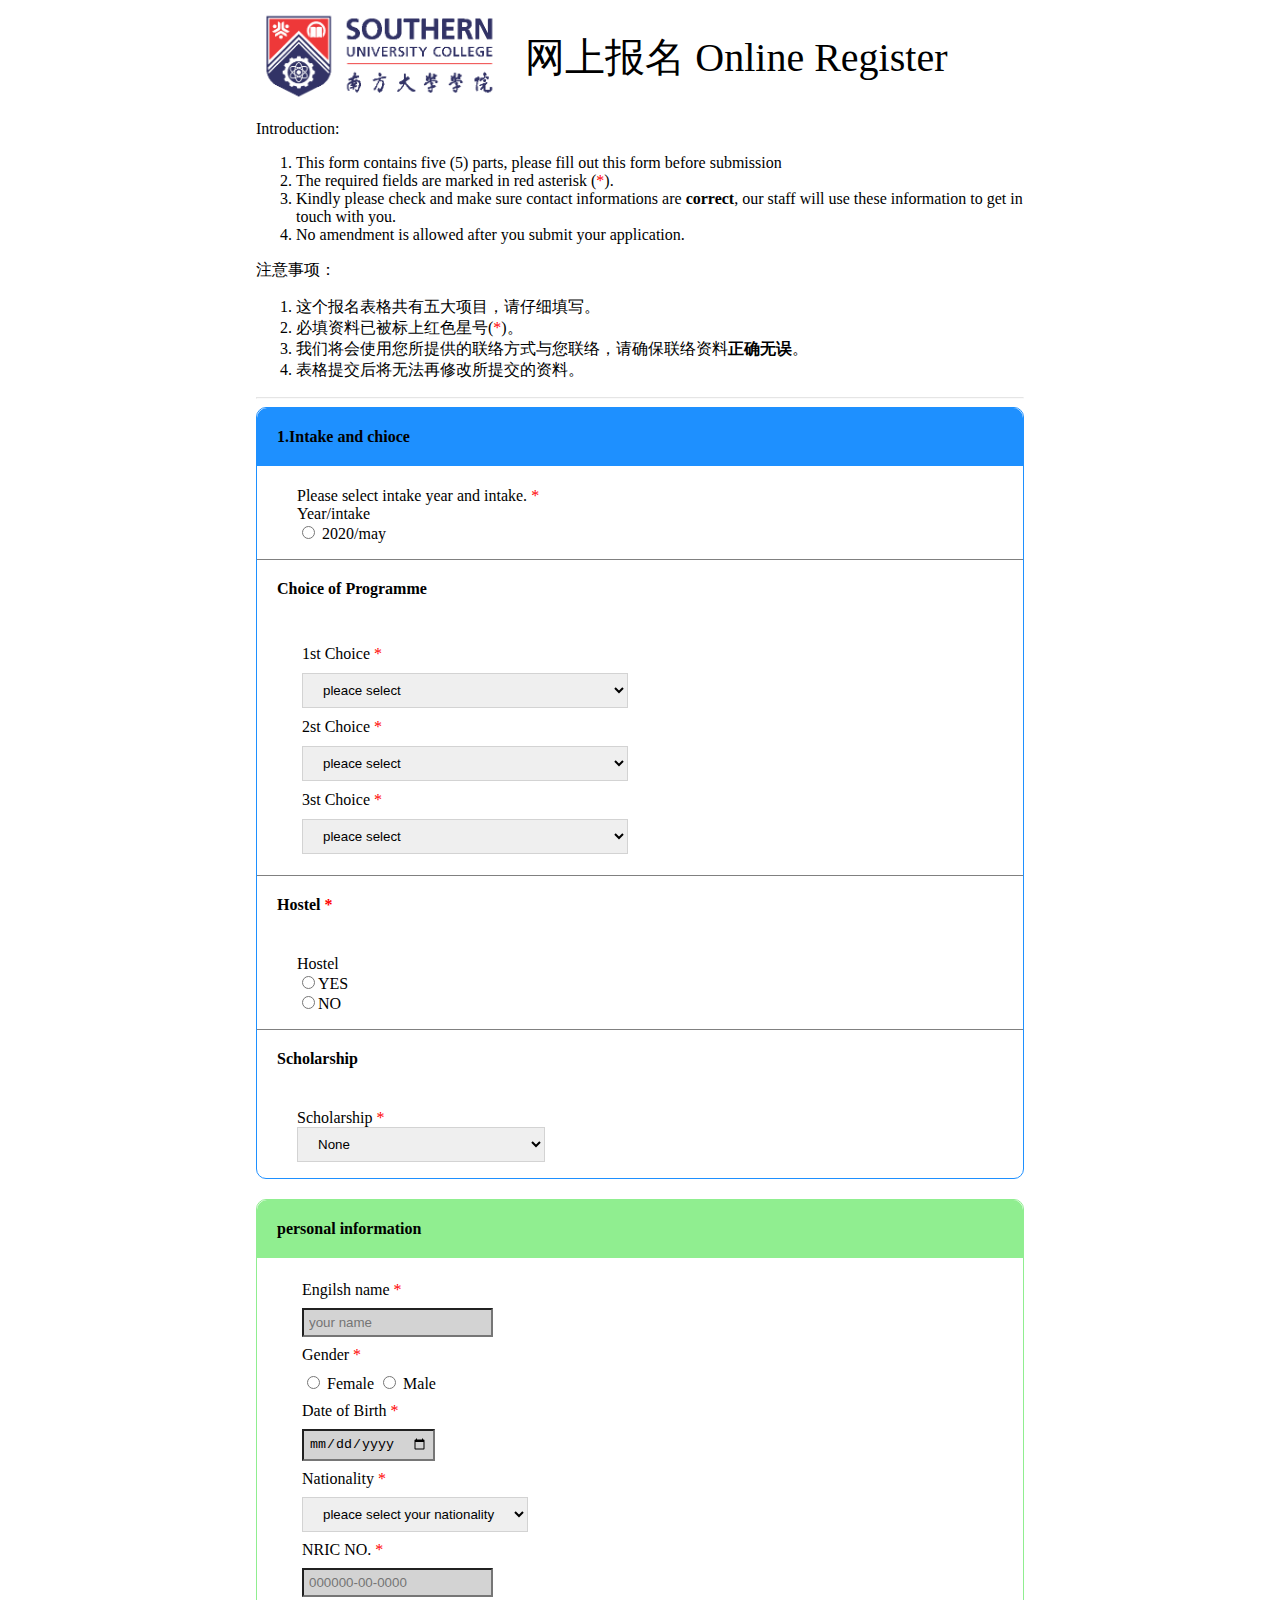
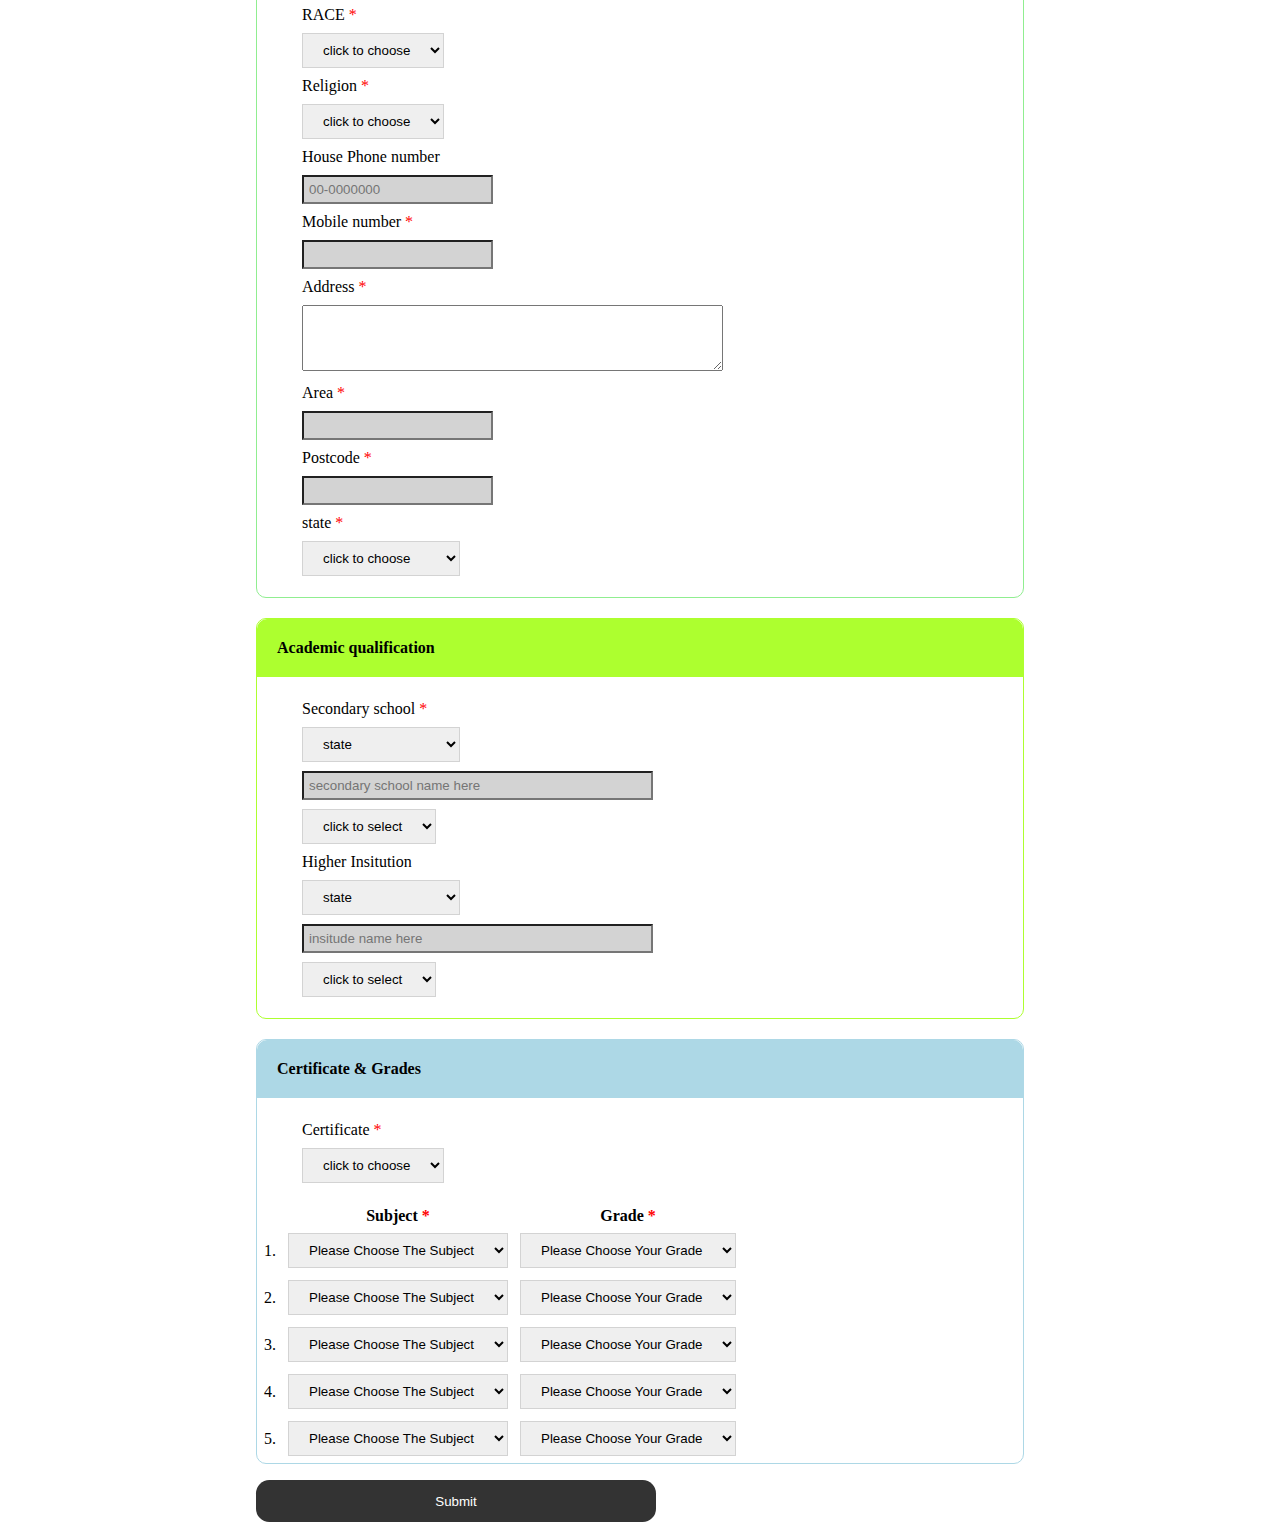
<file: form.html>
<!DOCTYPE html>
<html>
<link rel="stylesheet" type="text/css" href="form.css">
<head>
	<title></title>
</head>

<body>

<div class="container">
	<div class="logo"><img src="logosuc.png"></div>
	<p class="title">网上报名 Online Register</p>
</div>
<div class="container1">
    <p class="intro">Introduction:</p>
	<ol>
		<li>This form contains five (5) parts, please fill out this form before submission</li>
		<li>The required fields are marked in red asterisk (<span>*</span>).</li>
		<li>Kindly please check and make sure contact informations are <strong>correct</strong>, our staff will use these information to get in touch with you.</li>
		<li>No amendment is allowed after you submit your application.</li>
	</ol>
    <p class="intro">注意事项：</p>
	<ol>
		<li>这个报名表格共有五大项目，请仔细填写。</li>
		<li>必填资料已被标上红色星号(<span>*</span>)。</li>
		<li>我们将会使用您所提供的联络方式与您联络，请确保联络资料<strong>正确无误</strong>。</li>
		<li>表格提交后将无法再修改所提交的资料。</li>
	</ol>
<hr>
</div>
    <form name="registration" onsubmit="return test()">
    <!---------------------------------------------------------------- first box ------------------------------------------------------------------------>
        <div class="panel-1">
            <div class="big-heading1"><h4>1.Intake and chioce</h4></div>
            <div class="form-1">
            <ul class="form-group1">
                <li>Please select intake year and intake. <span>*</span></li>
                <li><label for="year_intake">Year/intake</label></li>
                <li>
                    <input type="radio" name="intake" value="may">
                    2020/may
                </li>
            </ul>
            </div>
            <div class="form-2">
                <div class="heading-2"><h4>Choice of Programme</h4></div>
                <ul class="form-group2">
                    <li><label for="country">1st Choice <span>*</span></label></li>
                    <li><select name="country" >

                            <option selected="" value="Default">
                                pleace select 
                            </option>
                            <option value="DA">diploma in Accountancy </option>
                            <option value="BA">diploma in business administration</option>
                            <option value="DM">diploma in marketing</option>
                            <option value="FA">diploma in financial analysis</option>
                            <option value="VA">diploma in visual art</option>
                            <option value="AD">diploma in advertising design</option>
                            <option value="MD">diploma in multimedia design</option>
                            <option value="IT">diploma in informatiom technology</option>
                            <option value="CS">diploma in Computer Science (recommanded)</option>
                
                            </select>
                        </li>
                    <li><label for="Secchoice">2st Choice <span>*</span></label></li>
                    <li>
                            <select name="Secchoice">
                                    <option selected="" value="Default">
                                            pleace select 
                                </option>
                                <option value="DA">diploma in Accountancy </option>
                                <option value="BA">diploma in business administration</option>
                                <option value="DM">diploma in marketing</option>
                                <option value="FA">diploma in financial analysis</option>
                                <option value="VA">diploma in visual art</option>
                                <option value="AD">diploma in advertising design</option>
                                <option value="MD">diploma in multimedia design</option>
                                <option value="IT">diploma in informatiom technology</option>
                                <option value="CS">diploma in Computer Science (recommanded)</option>
                            </select>
                        </li>

                        <li><label for="Trdchoice">3st Choice <span>*</span></label></li>
                        <li>
                                <select name="Trdchoice">
                                        <option selected="" value="Default">
                                                pleace select 
                                    </option>
                                    <option value="DA">diploma in Accountancy </option>
                                    <option value="BA">diploma in business administration</option>
                                    <option value="DM">diploma in marketing</option>
                                    <option value="FA">diploma in financial analysis</option>
                                    <option value="VA">diploma in visual art</option>
                                    <option value="AD">diploma in advertising design</option>
                                    <option value="MD">diploma in multimedia design</option>
                                    <option value="IT">diploma in informatiom technology</option>
                                    <option value="CS">diploma in Computer Science (recommanded)</option>
                                </select>
                            </li>

                </ul>

            </div>

            <div  class="form-3">
                <div class="heading-3"><h4>Hostel <span>*</span></h4></div>
                <ul class="form-group3">
                    <li><label for="hostel">Hostel</label></li>
                    <li><input type="radio" name="hostelyes" value="yes">YES</li>
                    <li><input type="radio" name="hostelno" value="no" >NO</li>
                </ul>
            </div>
            <div  class="form-4">
                    <div class="heading-4"><h4>Scholarship</h4></div>
                    <ul class="form-group4">
                        <li><label for="scholar">Scholarship <span>*</span></label></li>
                        <li>
                            <select name="scholar">
                                <option value="Default" selected="">
                                    None
                                </option>

                                <option value="ex">
                                    Excellent student full scholarship
                                </option>

                                <option value="mc">
                                    Multi-cultural scholarship
                                </option>

                                <option value="ns">
                                    New student scholarship
                                </option>
                            </select>
                        
                        </li>
                    </ul>
                </div>
        </div>
        <div class="panel-2">
            <div class="big-heading2"><h4>personal information</h4></div>
            <div class="form-5">
                <ul class="form-group5">
                    <li><label for="username">Engilsh name <span>*</span></label></li>
                    <li>
                        <input type="text" name="username" placeholder="your name" required>
                    </li>
                    <li><label for="gender">Gender <span>*</span></label></li>
                    <li>
                        <input type="radio" name="fmsex" value="fm">
                        Female
                        <input type="radio" name="msex" value="m">
                        Male
                    </li>
                    <li><label for="dob">Date of Birth <span>*</span></label></li>
                    <li><input type="date" name="dob" value="DOB" required></li>
                    <li><label for="nation">Nationality <span>*</span></label></li>
                    <li>
                        <select name="nation">
                            <option value="Default" selected="">
                                pleace select your nationality
                            </option>
                            <option value="maly">Malaysian</option>
                        </select>
                    </li>
                    <li><label for="NRIC">NRIC NO. <span>*</span></label></li>
                    <li>
                        <input type="number" name="NRIC" placeholder="000000-00-0000" required>
                    </li>
                    <li><label for="race">RACE <span>*</span></label></li>
                    <li>
                        <select name="race">
                            <option value="Default" selected="">
                                click to choose
                            </option>
                            <option value="my">MALAY</option>
                            <option value="ch">CHINESE</option>
                            <option value="in">INDIAN</option>
                        </select>
                    </li>
                    <li><label for="reli">Religion <span>*</span></label></li>
                    <li>
                        <select name="reli">
                            <option value="Default" selected="">
                                click to choose
                            </option>
                            <option value="none">None</option>
                            <option value="bu">Buddhism</option>
                            <option value="tao">Taoism</option>
                            <option value="chris">Christianity</option>
                            <option value="cat">Catholic</option>
                            <option value="oth">Other</option>
                        </select>
                    </li>
                    <li><label for="homeph">House Phone number</label></li>
                    <li><input type="number" name="homeph" placeholder="00-0000000"></li>
                    <li><label for="ph">Mobile number <span>*</span></label></li>
                    <li><input type="number" name="ph" required></li>
                    <li><label for="add">Address <span>*</span></label></li>
                    <li><textarea id="Address" rows="4" cols="50"></textarea></li>
                    <li><label for="area">Area <span>*</span></label></li>
                    <li><input type="text" name="area" required></li>
                    <li><label for="poc">Postcode <span>*</span></label></li>
                    <li><input type="number" name="poc" required></li>
                    <li><label for="state">state <span>*</span></label></li>
                    <li>
                        <select name="state">
                            <option value="Default" selected="">
                                click to choose
                            </option>
                            <option value="jb">JOHOR</option>
                            <option value="mk">MELAKA</option>
                            <option value="kl">KUALA LUMPUR</option>
                            <option value="pr">PERAK</option>
                            <option value="pr">KEDAH</option>
                            <option value="pr">PELIS</option>
                            <option value="pr">PAHANG</option>
                            <option value="pr">SABAH</option>
                            <option value="pr">SARAWAK</option>
                        </select>
                    </li>
                </ul>
            </div>
        </div>
        <div class="panel-3">
            <div class="big-heading3"><h4>Academic qualification</h4></div>
            <div class="form6">
                <ul class="form-group6">
                    <li><label for="sec">Secondary school <span>*</span></label></li>
                    <li>
                        <select name="sec">
                            <option value="Default" selected="">
                                state
                            </option>
                            <option value="jb">JOHOR</option>
                            <option value="mk">MELAKA</option>
                            <option value="kl">KUALA LUMPUR</option>
                            <option value="pr">PERAK</option>
                        </select>
                    </li>
                    <li>
                        <input type="text" placeholder="secondary school name here" size="40" required>
                    </li>
                    <li>
                        <select name="sec3">
                            <option value="Default" selected="">
                                click to select
                            </option>
                            <option value="2020">2020</option>
                            <option value="2019">2019</option>
                            <option value="2018">2018</option>
                        </select>
                    </li>
                    <li><label for="high">Higher Insitution</label></li>
                    <li>
                        <select name="high1">
                            <option value="Default" selected="">
                                state
                            </option>
                            <option value="jb">JOHOR</option>
                            <option value="mk">MELAKA</option>
                            <option value="kl">KUALA LUMPUR</option>
                            <option value="pr">PERAK</option>
                        </select>
                    </li>
                    <li><input type="text" name="insName" placeholder="insitude name here" size="40"></li>
                    <li>
                            <select name="high2">
                                    <option value="Default" selected="">
                                        click to select
                                    </option>
                                    <option value="2020">2020</option>
                                    <option value="2019">2019</option>
                                    <option value="2018">2018</option>
                                </select>
                    </li>
                </ul>

            </div>

        </div>

        <div class="panel-4">
            <div class="big-heading4"><h4>Certificate & Grades</h4></div>
            <div class="form7">
                <ul class="form-group7">
                    <li><label for="certi">Certificate <span>*</span></label></li>
                    <li>
                        <select name="certi">
                            <option value="Default" selected="">
                                click to choose
                            </option>
                            <option value="spm">SPM</option>
                            <option value="olevel">O-level</option>
                            <option value="stpm">STPM</option>
                        </select>
                    </li>
                </ul>
                <table>
                    <thead>
                    <tr>
                        <th>	</th>
                        <th>Subject <span>*</span></th>
                        <th>Grade <span>*</span></th>
                    </tr>
                    </thead>

                    <tbody>
                      <tr>
                        <td>1.</td>
                        <td>
                            <select name="sub">
                                <option value="Default" selected="">
                                    Please Choose The Subject
                                </option>
                                <option value="bm">Bahasa melayu</option>
                                <option value="sj">Sejarah</option>
                                <option value="bc">Bahasa cina</option>
                                <option value="en">Engilsh</option>
                                <option value="phy">Physics</option>
                                <option value="cham">Chamistry</option>
                                <option value="comp">Computer Science</option>
                                <option value="sc">Science</option>
                            </select>
                        </td>
                        <td>
                            <select name="grd" i>
                               <option value="Default" selected="">
                                     Please Choose Your Grade
                                </option>
                                <option value="A+">A+</option>
                                <option value="A">A</option>
                                <option value="A-">A-</option>
                                <option value="B+">B+</option>
                                <option value="B">B</option>
                                <option value="B-">B-</option>
                                <option value="C+">C+</option>
                                <option value="C">C</option>
                                <option value="C-">C-</option>
                                <option value="D+">D+</option>
                                <option value="D">D</option>
                                <option value="D-">D-</option>
                                <option value="E">E</option>
                                <option value="G">G+</option>

                            </select>
                        </td>
                      </tr>
                      <tr>
                            <td>2.</td>
                            <td>
                                <select name="sub2">
                                    <option value="Default" selected="">
                                       Please Choose The Subject
                                    </option>
                                    <option value="bm">Bahasa melayu</option>
                                    <option value="sj">Sejarah</option>
                                    <option value="bc">Bahasa cina</option>
                                    <option value="en">Engilsh</option>
                                    <option value="phy">Physics</option>
                                    <option value="cham">Chamistry</option>
                                    <option value="comp">Computer Science</option>
                                    <option value="sc">Science</option>
                                </select>
                            </td>
                            <td>
                                <select name="grd2" i>
                                   <option value="Default" selected="">
                                         Please Choose Your Grade
                                    </option>
                                    <option value="A+">A+</option>
                                    <option value="A">A</option>
                                    <option value="A-">A-</option>
                                    <option value="B+">B+</option>
                                    <option value="B">B</option>
                                    <option value="B-">B-</option>
                                    <option value="C+">C+</option>
                                    <option value="C">C</option>
                                    <option value="C-">C-</option>
                                    <option value="D+">D+</option>
                                    <option value="D">D</option>
                                    <option value="D-">D-</option>
                                    <option value="E">E</option>
                                    <option value="G">G+</option>
    
                                </select>
                            </td>
                          </tr>
                          <tr>
                                <td>3.</td>
                                <td>
                                    <select name="sub3">
                                        <option value="Default" selected="">
                                            Please Choose The Subject
                                        </option>
                                        <option value="bm">Bahasa melayu</option>
                                        <option value="sj">Sejarah</option>
                                        <option value="bc">Bahasa cina</option>
                                        <option value="en">Engilsh</option>
                                        <option value="phy">Physics</option>
                                        <option value="cham">Chamistry</option>
                                        <option value="comp">Computer Science</option>
                                        <option value="sc">Science</option>
                                    </select>
                                </td>
                                <td>
                                    <select name="grd3" i>
                                       <option value="Default" selected="">
                                             Please Choose Your Grade
                                        </option>
                                        <option value="A+">A+</option>
                                        <option value="A">A</option>
                                        <option value="A-">A-</option>
                                        <option value="B+">B+</option>
                                        <option value="B">B</option>
                                        <option value="B-">B-</option>
                                        <option value="C+">C+</option>
                                        <option value="C">C</option>
                                        <option value="C-">C-</option>
                                        <option value="D+">D+</option>
                                        <option value="D">D</option>
                                        <option value="D-">D-</option>
                                        <option value="E">E</option>
                                        <option value="G">G+</option>
        
                                    </select>
                                </td>
                              </tr>
                              <tr>
                                    <td>4.</td>
                                    <td>
                                        <select name="sub4">
                                            <option value="Default" selected="">
                                                Please Choose The Subject
                                            </option>
                                            <option value="bm">Bahasa melayu</option>
                                            <option value="sj">Sejarah</option>
                                            <option value="bc">Bahasa cina</option>
                                            <option value="en">Engilsh</option>
                                            <option value="phy">Physics</option>
                                            <option value="cham">Chamistry</option>
                                            <option value="comp">Computer Science</option>
                                            <option value="sc">Science</option>
                                        </select>
                                    </td>
                                    <td>
                                        <select name="grd4" >
                                           <option value="Default" selected="">
                                                Please Choose Your Grade
                                            </option>
                                            <option value="A+">A+</option>
                                            <option value="A">A</option>
                                            <option value="A-">A-</option>
                                            <option value="B+">B+</option>
                                            <option value="B">B</option>
                                            <option value="B-">B-</option>
                                            <option value="C+">C+</option>
                                            <option value="C">C</option>
                                            <option value="C-">C-</option>
                                            <option value="D+">D+</option>
                                            <option value="D">D</option>
                                            <option value="D-">D-</option>
                                            <option value="E">E</option>
                                            <option value="G">G+</option>
            
                                        </select>
                                    </td>
                                  </tr>
                                  <tr>
                                        <td>5.</td>
                                        <td>
                                            <select name="sub5">
                                                <option value="Default" selected="">
                                                    Please Choose The Subject
                                                </option>
                                                <option value="bm">Bahasa melayu</option>
                                                <option value="sj">Sejarah</option>
                                                <option value="bc">Bahasa cina</option>
                                                <option value="en">Engilsh</option>
                                                <option value="phy">Physics</option>
                                                <option value="cham">Chamistry</option>
                                                <option value="comp">Computer Science</option>
                                                <option value="sc">Science</option>
                                            </select>
                                        </td>
                                        <td>
                                            <select name="grd5">
                                               <option value="Default" selected="">
                                                    Please Choose Your Grade
                                                </option>
                                                <option value="A+">A+</option>
                                                <option value="A">A</option>
                                                <option value="A-">A-</option>
                                                <option value="B+">B+</option>
                                                <option value="B">B</option>
                                                <option value="B-">B-</option>
                                                <option value="C+">C+</option>
                                                <option value="C">C</option>
                                                <option value="C-">C-</option>
                                                <option value="D+">D+</option>
                                                <option value="D">D</option>
                                                <option value="D-">D-</option>
                                                <option value="E">E</option>
                                                <option value="G">G+</option>
                
                                            </select>
                                        </td>
                                      </tr>
                    </tbody>
                </table>
            </div>

        </div>
        <div class="btn">
        <input  type="submit" name="submit" value="Submit">
        </div>
        
    </form>
</body>
</html>
</file>
<file: form.css>
body{

	margin-right: 20%;
	margin-left: 20%;
	font-family: cursive;

}

body input{
	max-width: 400px;
    padding: 5px;
    background-color: lightgrey;
}

body select{

  padding: 8px 16px;
  border: 1px solid transparent;
  border-color: lightgrey;
  cursor: pointer;
  user-select: none;

}

div.logo img{

	background-repeat: no-repeat;
	height: 6em;
	float: left;
	
}

div p.title{
    display: inline-block;
	margin-left: 0.5em;
	margin-top: 1.25em;
	font-size: 2.5em;
	font-family: cursive;
	float: left;
	line-height: 0;
}

div.container{
 
	display: flex;
	
}

div.container1{
 
	font-family: none;
	
}

ol li span{
	color: red;
}

hr{
	opacity: 0.25;
}


ul{
	list-style: none;
}

/* ------------------------------------------------------------- box style ------------------------------------------------*/

.panel-1 {
    border-radius: 10px;
    border: solid 1px #1E90FF;
}
.big-heading1 > h4{
    margin-top: 0px;
    border-radius: 10px 10px 0px 0px;
    background-color:#1E90FF;
    padding: 20px;  
}
.form-1{
    border-bottom: solid 1px grey;
}

.heading-2 > h4 {
    margin-top: 0px;
    padding: 20px;
}
.form-group2 > li {
    padding: 5px;
}
.form-2 {
    border-bottom: solid 1px grey;
}
.form-3 {
    border-bottom: solid 1px grey;
}
.heading-3 > h4 {
    margin-top: 0px;
    padding: 20px;

}
.heading-4 > h4 {
    margin-top: 0px;
    padding: 20px;

}

/*-------------------------------------------------------------------- box 2 -------------------------------------------------------------*/
.panel-2{
    border-radius: 10px;
    margin-top: 20px;
    border: solid 1px lightgreen;
}
.big-heading2 > h4 {
    margin-top: 0px;
    border-radius: 10px 10px 0px 0px;
    background-color: lightgreen;
    padding: 20px;  
}
.form-group5 > li {
    padding: 2px 5px 5px 5px;
    margin-bottom: 2px;
    
}

/*--------------------------------------------------------------- box 3 -----------------------------------------------*/
.panel-3 {
    margin-top: 20px;
    border-radius: 10px;
    border: solid 1px greenyellow;
}
.big-heading3 > h4 {
    border-radius: 10px 10px 0px 0px;
    background: greenyellow;
    margin-top: 0px;
    padding: 20px;
}
.form-group6 > li {
    padding: 2px 5px 5px 5px;
    margin-bottom: 2px;
}

/*----------------------------------------------------------------- box 4 ------------------------------------------------*/
.panel-4 {
    margin-top: 20px;
    border-radius: 10px;
    border: solid 1px lightblue;
}
.big-heading4 > h4{
    background: lightblue;
    border-radius: 10px 10px 0px 0px;
    margin-top: 0px;
    padding: 20px;
    
}
.form-group7 > li {
    padding: 2px 5px 5px 5px;
    margin-bottom: 2px;
}


tbody > tr >td {
    padding: 5px;
}
.btn {
    display: flex;
    flex-direction: column;
    left: 0;
    margin-top: 1em;
}
.btn > input {
	background-color: #333;
	color: white;
	border: none;
	padding: 1em 2em;
	text-decoration: none;
	cursor: pointer;
	border-radius: 1em;
}
span{
    color: red;
}
</file>
